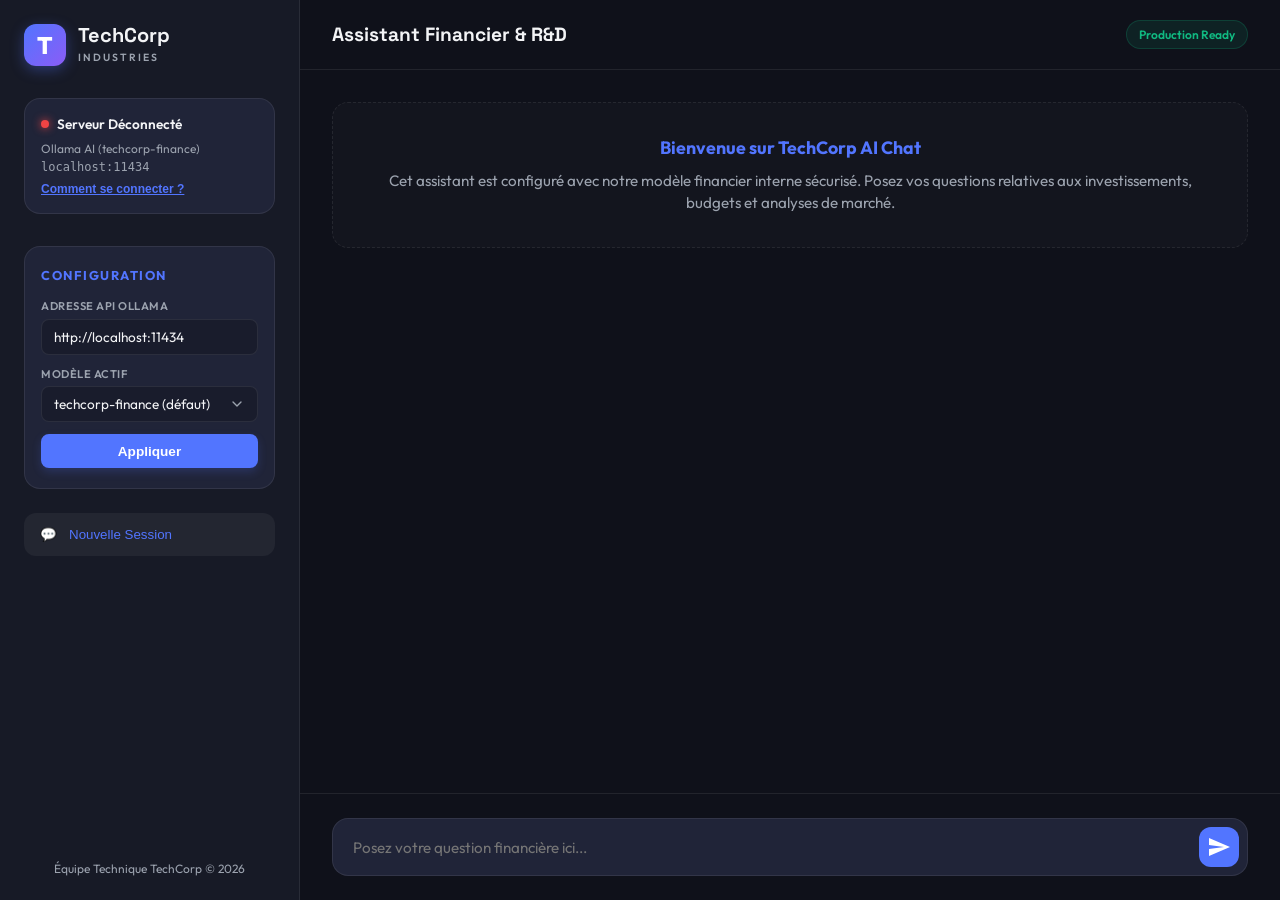
<file: ollama_server/index.html>
<!DOCTYPE html>
<html lang="fr">
<head>
    <meta charset="UTF-8">
    <meta name="viewport" content="width=device-width, initial-scale=1.0">
    <title>TechCorp Industries - AI Assistant</title>
    <link href="https://fonts.googleapis.com/css2?family=Outfit:wght@300;400;600;800&family=Space+Grotesk:wght@400;700&display=swap" rel="stylesheet">
    <link rel="stylesheet" href="style.css">
</head>
<body>
    <div class="app-container">
        <!-- Sidebar -->
        <aside class="sidebar">
            <div class="brand">
                <div class="logo-icon">T</div>
                <div class="brand-text">
                    <h1>TechCorp</h1>
                    <span>INDUSTRIES</span>
                </div>
            </div>
            
            <div class="server-status-card">
                <div class="status-header">
                    <span class="status-dot disconnected" id="status-dot"></span>
                    <span class="status-label" id="status-label">Serveur Déconnecté</span>
                </div>
                <div class="status-details">
                    <span id="active-model-display">Ollama AI (techcorp-finance)</span>
                    <span class="endpoint" id="active-endpoint-display">localhost:11434</span>
                </div>
                <button class="help-link-btn" onclick="openHelpModal()">Comment se connecter ?</button>
            </div>

            <div class="settings-card">
                <h3>Configuration</h3>
                <div class="setting-group">
                    <label for="setting-endpoint">Adresse API Ollama</label>
                    <input type="text" id="setting-endpoint" value="http://localhost:11434">
                </div>
                <div class="setting-group">
                    <label for="setting-model">Modèle Actif</label>
                    <select id="setting-model">
                        <option value="techcorp-finance">Chargement des modèles...</option>
                    </select>
                </div>
                <button class="save-settings-btn" id="save-settings-btn" onclick="applySettings()">Appliquer</button>
            </div>

            <nav class="nav-menu">
                <button class="nav-item active" onclick="clearChat()">
                    <span class="nav-icon">💬</span>
                    <span>Nouvelle Session</span>
                </button>
            </nav>

            <div class="sidebar-footer">
                <p>Équipe Technique TechCorp &copy; 2026</p>
            </div>
        </aside>

        <!-- Main Chat Area -->
        <main class="chat-area">
            <header class="chat-header">
                <h2>Assistant Financier & R&D</h2>
                <div class="header-badge">Production Ready</div>
            </header>

            <div class="messages-container" id="messages-container">
                <!-- Welcome Message -->
                <div class="message system-message">
                    <div class="message-content">
                        <h3>Bienvenue sur TechCorp AI Chat</h3>
                        <p>Cet assistant est configuré avec notre modèle financier interne sécurisé. Posez vos questions relatives aux investissements, budgets et analyses de marché.</p>
                    </div>
                </div>
            </div>

            <div class="input-container">
                <form id="chat-form" onsubmit="sendMessage(event)">
                    <input type="text" id="user-input" placeholder="Posez votre question financière ici..." autocomplete="off" required>
                    <button type="submit" class="send-btn" id="send-btn">
                        <svg viewBox="0 0 24 24" width="24" height="24">
                            <path fill="currentColor" d="M2.01 21L23 12 2.01 3 2 10l15 2-15 2z"/>
                        </svg>
                    </button>
                </form>
            </div>
        </main>
    </div>

    <!-- Help Modal -->
    <div id="help-modal" class="modal">
        <div class="modal-content">
            <span class="close-modal" onclick="closeHelpModal()">&times;</span>
            <h2>🔌 Guide de connexion local (CORS)</h2>
            <p>Pour faire fonctionner le chatbot en ligne avec votre serveur local, suivez ces instructions :</p>
            
            <div class="tabs">
                <button class="tab-btn active" id="tab-btn-win" onclick="switchTab('win')">Windows</button>
                <button class="tab-btn" id="tab-btn-mac" onclick="switchTab('mac')">macOS / Linux</button>
            </div>
            
            <div id="tab-win" class="tab-content active">
                <ol>
                    <li>Quittez Ollama en arrière-plan (clic droit sur la tête de lama près de l'horloge -> <strong>Quit Ollama</strong>).</li>
                    <li>Ouvrez <strong>PowerShell</strong> et exécutez ces commandes :
                        <pre><code>$env:OLLAMA_ORIGINS="*"
ollama serve</code></pre>
                    </li>
                </ol>
            </div>
            
            <div id="tab-mac" class="tab-content" style="display:none;">
                <ol>
                    <li>Arrêtez le service Ollama existant dans votre terminal :
                        <pre><code># macOS (si lance via launchd)
launchctl unload ~/Library/LaunchAgents/ollama.plist

# Linux
sudo systemctl stop ollama</code></pre>
                    </li>
                    <li>Lancez Ollama avec l'autorisation réseau :
                        <pre><code>OLLAMA_ORIGINS="*" ollama serve</code></pre>
                    </li>
                </ol>
            </div>
            
            <div class="chrome-warning">
                <h3>⚠️ Action requise sur votre Navigateur</h3>
                <p>Les navigateurs bloquent les requêtes non sécurisées (HTTP) depuis un site en ligne (HTTPS). Pour débloquer la connexion :</p>
                <ol>
                    <li>Cliquez sur l'icône de réglages (curseurs ou cadenas) à gauche de l'URL dans la barre d'adresse.</li>
                    <li>Cliquez sur <strong>Paramètres des sites</strong>.</li>
                    <li>Trouvez la ligne <strong>Contenu non sécurisé</strong> et changez-la en <strong>Autoriser</strong>.</li>
                    <li>Revenez ici et <strong>actualisez la page (F5)</strong>.</li>
                </ol>
            </div>
        </div>
    </div>

    <script src="app.js"></script>
</body>
</html>
</file>
<file: ollama_server/style.css>
:root {
    --bg-dark: #0f111a;
    --bg-sidebar: #171a26;
    --bg-card: #202438;
    --primary: #5275ff;
    --primary-glow: rgba(82, 117, 255, 0.35);
    --text-main: #f3f4f6;
    --text-muted: #9ca3af;
    --border-color: rgba(255, 255, 255, 0.08);
    --success: #10b981;
    --danger: #ef4444;
}

* {
    box-sizing: border-box;
    margin: 0;
    padding: 0;
}

body {
    font-family: 'Outfit', sans-serif;
    background-color: var(--bg-dark);
    color: var(--text-main);
    height: 100vh;
    overflow: hidden;
}

.app-container {
    display: flex;
    height: 100vh;
    width: 100vw;
}

/* Sidebar */
.sidebar {
    width: 300px;
    background-color: var(--bg-sidebar);
    border-right: 1px solid var(--border-color);
    display: flex;
    flex-direction: column;
    padding: 1.5rem;
}

.brand {
    display: flex;
    align-items: center;
    gap: 0.75rem;
    margin-bottom: 2rem;
}

.logo-icon {
    width: 42px;
    height: 42px;
    background: linear-gradient(135deg, var(--primary), #8b5cf6);
    border-radius: 12px;
    display: flex;
    align-items: center;
    justify-content: center;
    font-weight: 800;
    font-size: 1.5rem;
    color: white;
    box-shadow: 0 4px 14px var(--primary-glow);
}

.brand-text h1 {
    font-family: 'Space Grotesk', sans-serif;
    font-size: 1.25rem;
    font-weight: 700;
    line-height: 1;
}

.brand-text span {
    font-size: 0.65rem;
    letter-spacing: 2px;
    color: var(--text-muted);
    font-weight: 600;
}

.server-status-card {
    background-color: var(--bg-card);
    border: 1px solid var(--border-color);
    border-radius: 16px;
    padding: 1rem;
    margin-bottom: 2rem;
}

.settings-card {
    background-color: var(--bg-card);
    border: 1px solid var(--border-color);
    border-radius: 16px;
    padding: 1.25rem 1rem;
    margin-bottom: 1.5rem;
    display: flex;
    flex-direction: column;
    gap: 0.75rem;
}

.settings-card h3 {
    font-size: 0.8rem;
    font-weight: 700;
    color: var(--primary);
    text-transform: uppercase;
    letter-spacing: 1.5px;
    margin-bottom: 0.25rem;
}

.setting-group {
    display: flex;
    flex-direction: column;
    gap: 0.35rem;
}

.setting-group label {
    font-size: 0.7rem;
    color: var(--text-muted);
    font-weight: 600;
    text-transform: uppercase;
    letter-spacing: 0.5px;
}

.setting-group input, .setting-group select {
    background-color: rgba(0, 0, 0, 0.2);
    border: 1px solid var(--border-color);
    border-radius: 8px;
    padding: 0.5rem 0.75rem;
    color: var(--text-main);
    font-size: 0.85rem;
    outline: none;
    font-family: inherit;
    transition: all 0.2s ease;
}

.setting-group select {
    cursor: pointer;
    appearance: none;
    -webkit-appearance: none;
    background-image: url("data:image/svg+xml;charset=utf-8,%3Csvg xmlns='http://www.w3.org/2000/svg' width='16' height='16' viewBox='0 0 24 24' fill='none' stroke='%239ca3af' stroke-width='2' stroke-linecap='round' stroke-linejoin='round'%3E%3Cpolyline points='6 9 12 15 18 9'%3E%3C/polyline%3E%3C/svg%3E");
    background-repeat: no-repeat;
    background-position: right 0.75rem center;
    background-size: 1rem;
    padding-right: 2rem;
}

.setting-group select option {
    background-color: var(--bg-sidebar);
    color: var(--text-main);
}

.setting-group input:focus, .setting-group select:focus {
    border-color: var(--primary);
    background-color: rgba(0, 0, 0, 0.3);
}

.save-settings-btn {
    background-color: var(--primary);
    color: white;
    border: none;
    border-radius: 8px;
    padding: 0.6rem;
    font-size: 0.85rem;
    font-weight: 600;
    cursor: pointer;
    transition: all 0.2s ease;
    box-shadow: 0 4px 10px rgba(82, 117, 255, 0.2);
}

.save-settings-btn:hover {
    background-color: #3b5bdb;
    transform: translateY(-1px);
}

.save-settings-btn:active {
    transform: translateY(0);
}

.status-header {
    display: flex;
    align-items: center;
    gap: 0.5rem;
    margin-bottom: 0.5rem;
}

.status-dot {
    width: 8px;
    height: 8px;
    border-radius: 50%;
}

.status-dot.connected {
    background-color: var(--success);
    box-shadow: 0 0 8px var(--success);
}

.status-dot.disconnected {
    background-color: var(--danger);
    box-shadow: 0 0 8px var(--danger);
}

.status-label {
    font-size: 0.85rem;
    font-weight: 600;
}

.status-details {
    display: flex;
    flex-direction: column;
    font-size: 0.75rem;
    color: var(--text-muted);
}

.status-details .endpoint {
    font-family: monospace;
    margin-top: 0.25rem;
}

.nav-menu {
    flex-grow: 1;
}

.nav-item {
    width: 100%;
    background: transparent;
    border: none;
    outline: none;
    color: var(--text-main);
    display: flex;
    align-items: center;
    gap: 0.75rem;
    padding: 0.85rem 1rem;
    border-radius: 12px;
    cursor: pointer;
    transition: all 0.2s ease;
    font-weight: 500;
    text-align: left;
}

.nav-item.active, .nav-item:hover {
    background-color: rgba(255, 255, 255, 0.05);
    color: var(--primary);
}

.sidebar-footer {
    font-size: 0.75rem;
    color: var(--text-muted);
    text-align: center;
}

/* Chat Area */
.chat-area {
    flex-grow: 1;
    display: flex;
    flex-direction: column;
    background-color: var(--bg-dark);
}

.chat-header {
    height: 70px;
    border-bottom: 1px solid var(--border-color);
    display: flex;
    align-items: center;
    justify-content: space-between;
    padding: 0 2rem;
}

.chat-header h2 {
    font-family: 'Space Grotesk', sans-serif;
    font-size: 1.2rem;
}

.header-badge {
    font-size: 0.75rem;
    background-color: rgba(16, 185, 129, 0.1);
    color: var(--success);
    padding: 0.35rem 0.75rem;
    border-radius: 99px;
    border: 1px solid rgba(16, 185, 129, 0.2);
    font-weight: 600;
}

.messages-container {
    flex-grow: 1;
    overflow-y: auto;
    padding: 2rem;
    display: flex;
    flex-direction: column;
    gap: 1.5rem;
}

.message {
    display: flex;
    max-width: 75%;
    animation: fadeIn 0.3s ease;
}

.message.user {
    align-self: flex-end;
}

.message.assistant {
    align-self: flex-start;
}

.message-content {
    padding: 1rem 1.25rem;
    border-radius: 18px;
    line-height: 1.5;
    font-size: 0.95rem;
}

.message.user .message-content {
    background-color: var(--primary);
    color: white;
    border-bottom-right-radius: 4px;
    box-shadow: 0 4px 14px var(--primary-glow);
}

.message.assistant .message-content {
    background-color: var(--bg-card);
    border: 1px solid var(--border-color);
    border-bottom-left-radius: 4px;
}

.message.system-message {
    max-width: 100%;
    align-self: center;
}

.message.system-message .message-content {
    background-color: rgba(255, 255, 255, 0.02);
    border: 1px dashed var(--border-color);
    border-radius: 16px;
    text-align: center;
    padding: 2rem;
}

.message.system-message h3 {
    margin-bottom: 0.5rem;
    color: var(--primary);
}

.message.system-message p {
    color: var(--text-muted);
}

/* Input Bar */
.input-container {
    padding: 1.5rem 2rem;
    border-top: 1px solid var(--border-color);
}

#chat-form {
    display: flex;
    gap: 1rem;
    background-color: var(--bg-card);
    border: 1px solid var(--border-color);
    padding: 0.5rem 0.5rem 0.5rem 1.25rem;
    border-radius: 16px;
    align-items: center;
    transition: border-color 0.2s ease;
}

#chat-form:focus-within {
    border-color: var(--primary);
    box-shadow: 0 0 0 3px var(--primary-glow);
}

#user-input {
    flex-grow: 1;
    background: transparent;
    border: none;
    outline: none;
    color: var(--text-main);
    font-size: 0.95rem;
    font-family: inherit;
}

.send-btn {
    background-color: var(--primary);
    color: white;
    border: none;
    outline: none;
    width: 40px;
    height: 40px;
    border-radius: 12px;
    display: flex;
    align-items: center;
    justify-content: center;
    cursor: pointer;
    transition: transform 0.2s ease;
}

.send-btn:hover {
    transform: scale(1.05);
}

@keyframes fadeIn {
    from { opacity: 0; transform: translateY(8px); }
    to { opacity: 1; transform: translateY(0); }
}

/* Help Button inside Status Card */
.help-link-btn {
    background: transparent;
    border: none;
    outline: none;
    color: var(--primary);
    font-size: 0.75rem;
    font-weight: 600;
    text-decoration: underline;
    cursor: pointer;
    margin-top: 0.5rem;
    align-self: flex-start;
    padding: 0;
    transition: color 0.2s;
}

.help-link-btn:hover {
    color: #8b5cf6;
}

/* Modal styling */
.modal {
    display: none; 
    position: fixed; 
    z-index: 1000; 
    left: 0;
    top: 0;
    width: 100%; 
    height: 100%; 
    overflow: auto; 
    background-color: rgba(15, 17, 26, 0.85); 
    backdrop-filter: blur(8px);
    align-items: center;
    justify-content: center;
}

.modal-content {
    background-color: var(--bg-card);
    border: 1px solid var(--border-color);
    margin: 5% auto;
    padding: 2rem;
    width: 90%;
    max-width: 600px;
    border-radius: 20px;
    position: relative;
    box-shadow: 0 10px 30px rgba(0, 0, 0, 0.5);
    animation: modalFadeIn 0.3s cubic-bezier(0.16, 1, 0.3, 1);
}

@keyframes modalFadeIn {
    from { transform: scale(0.95); opacity: 0; }
    to { transform: scale(1); opacity: 1; }
}

.close-modal {
    color: var(--text-muted);
    float: right;
    font-size: 28px;
    font-weight: bold;
    cursor: pointer;
    position: absolute;
    top: 1rem;
    right: 1.5rem;
    transition: color 0.2s;
}

.close-modal:hover {
    color: var(--danger);
}

.modal h2 {
    font-family: 'Space Grotesk', sans-serif;
    font-size: 1.5rem;
    margin-bottom: 0.75rem;
    color: var(--text-main);
}

.modal p {
    font-size: 0.9rem;
    color: var(--text-muted);
    line-height: 1.4;
    margin-bottom: 1.5rem;
}

/* Tabs */
.tabs {
    display: flex;
    gap: 0.5rem;
    border-bottom: 1px solid var(--border-color);
    margin-bottom: 1rem;
}

.tab-btn {
    background: transparent;
    border: none;
    outline: none;
    color: var(--text-muted);
    padding: 0.5rem 1rem;
    cursor: pointer;
    font-weight: 600;
    font-size: 0.85rem;
    border-bottom: 2px solid transparent;
    transition: all 0.2s;
}

.tab-btn.active {
    color: var(--primary);
    border-bottom-color: var(--primary);
}

/* Tab content */
.tab-content ol {
    padding-left: 1.25rem;
    font-size: 0.9rem;
    line-height: 1.5;
}

.tab-content li {
    margin-bottom: 0.5rem;
    color: var(--text-main);
}

.tab-content pre {
    background-color: rgba(0, 0, 0, 0.3);
    border: 1px solid var(--border-color);
    padding: 0.75rem;
    border-radius: 8px;
    font-family: monospace;
    font-size: 0.8rem;
    color: #38bdf8;
    margin-top: 0.5rem;
    overflow-x: auto;
}

/* Chrome Warning */
.chrome-warning {
    margin-top: 1.5rem;
    padding: 1rem;
    background-color: rgba(239, 68, 68, 0.05);
    border: 1px solid rgba(239, 68, 68, 0.15);
    border-radius: 12px;
}

.chrome-warning h3 {
    font-size: 0.95rem;
    color: var(--danger);
    margin-bottom: 0.5rem;
    font-weight: 600;
}

.chrome-warning ol {
    padding-left: 1.25rem;
    font-size: 0.85rem;
    line-height: 1.4;
    color: var(--text-muted);
}

.chrome-warning li {
    margin-bottom: 0.35rem;
}
</file>
